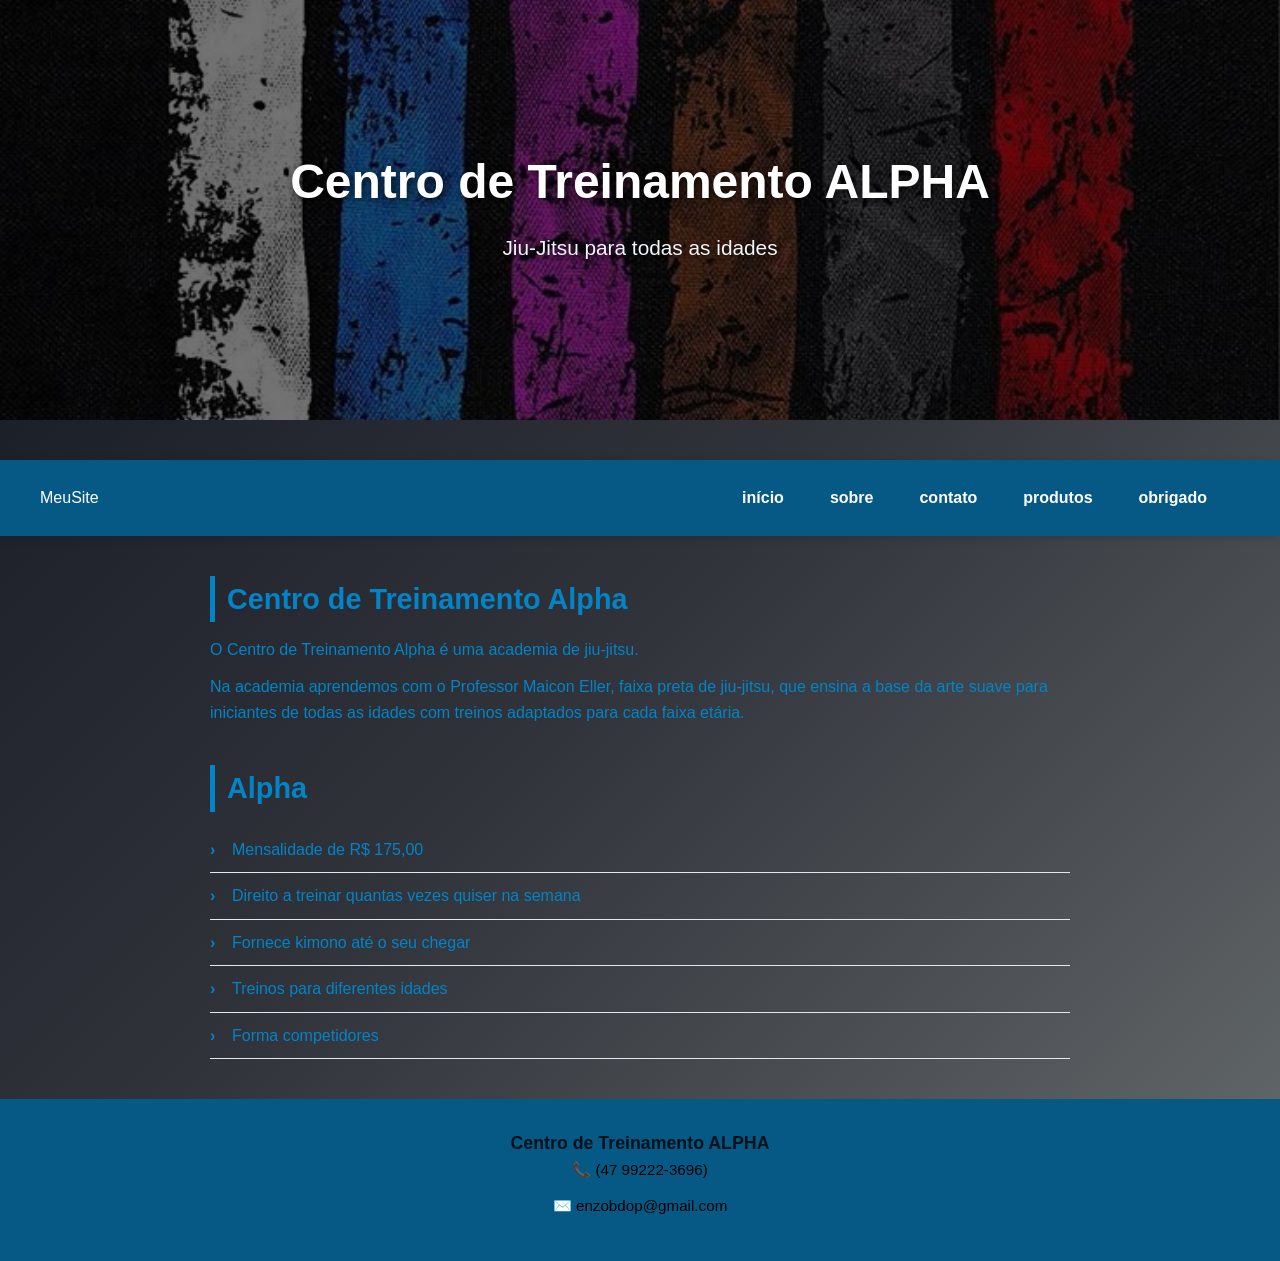
<file: meu site 00/meu site/index.html>
<!DOCTYPE html>
<html lang="pt-BR">
<head>
    <meta charset="UTF-8">
    <meta name="viewport" content="width=device-width, initial-scale=1.0">
    <title>Centro de Treinamento ALPHA</title>
    <link rel="stylesheet" href="../css/estilos.css">
</head>
<body>

    <!-- Seção principal (Hero) -->
    <section class="hero">
        <div class="hero-content">
            <h1>Centro de Treinamento ALPHA</h1>
            <p>Jiu-Jitsu para todas as idades</p>
        </div>
    </section>

    <!-- Menu de navegação abaixo da imagem -->
    <header>
        <div class="logo">MeuSite</div>
        <nav>
            <a href="index.html">início</a>
            <a href="sobre.html" class="ativo">sobre</a>
            <a href="contato.html">contato</a>
            <a href="produtos.html">produtos</a>
            <a href="obrigado.html">obrigado</a>
        </nav>
    </header>

    <!-- Conteúdo principal -->
    <main>

        <section>
            <h2>Centro de Treinamento Alpha</h2>

            <p>
                O Centro de Treinamento Alpha é uma academia de jiu-jitsu.
            </p>

            <p>
                Na academia aprendemos com o Professor Maicon Eller,
                faixa preta de jiu-jitsu, que ensina a base da arte suave
                para iniciantes de todas as idades com treinos adaptados
                para cada faixa etária.
            </p>
        </section>

        <section id="beneficios">
            <h2>Alpha</h2>

            <ul>
                <li>Mensalidade de R$ 175,00</li>
                <li>Direito a treinar quantas vezes quiser na semana</li>
                <li>Fornece kimono até o seu chegar</li>
                <li>Treinos para diferentes idades</li>
                <li>Forma competidores</li>
            </ul>
        </section>

    </main>

    <!-- Rodapé -->
   <footer>
   <h3>Centro de Treinamento ALPHA</h3>
      <p>📞 (47 99222-3696)</p>
      <p>✉️ enzobdop@gmail.com</p>
</footer>


</body>
</html>
</file>
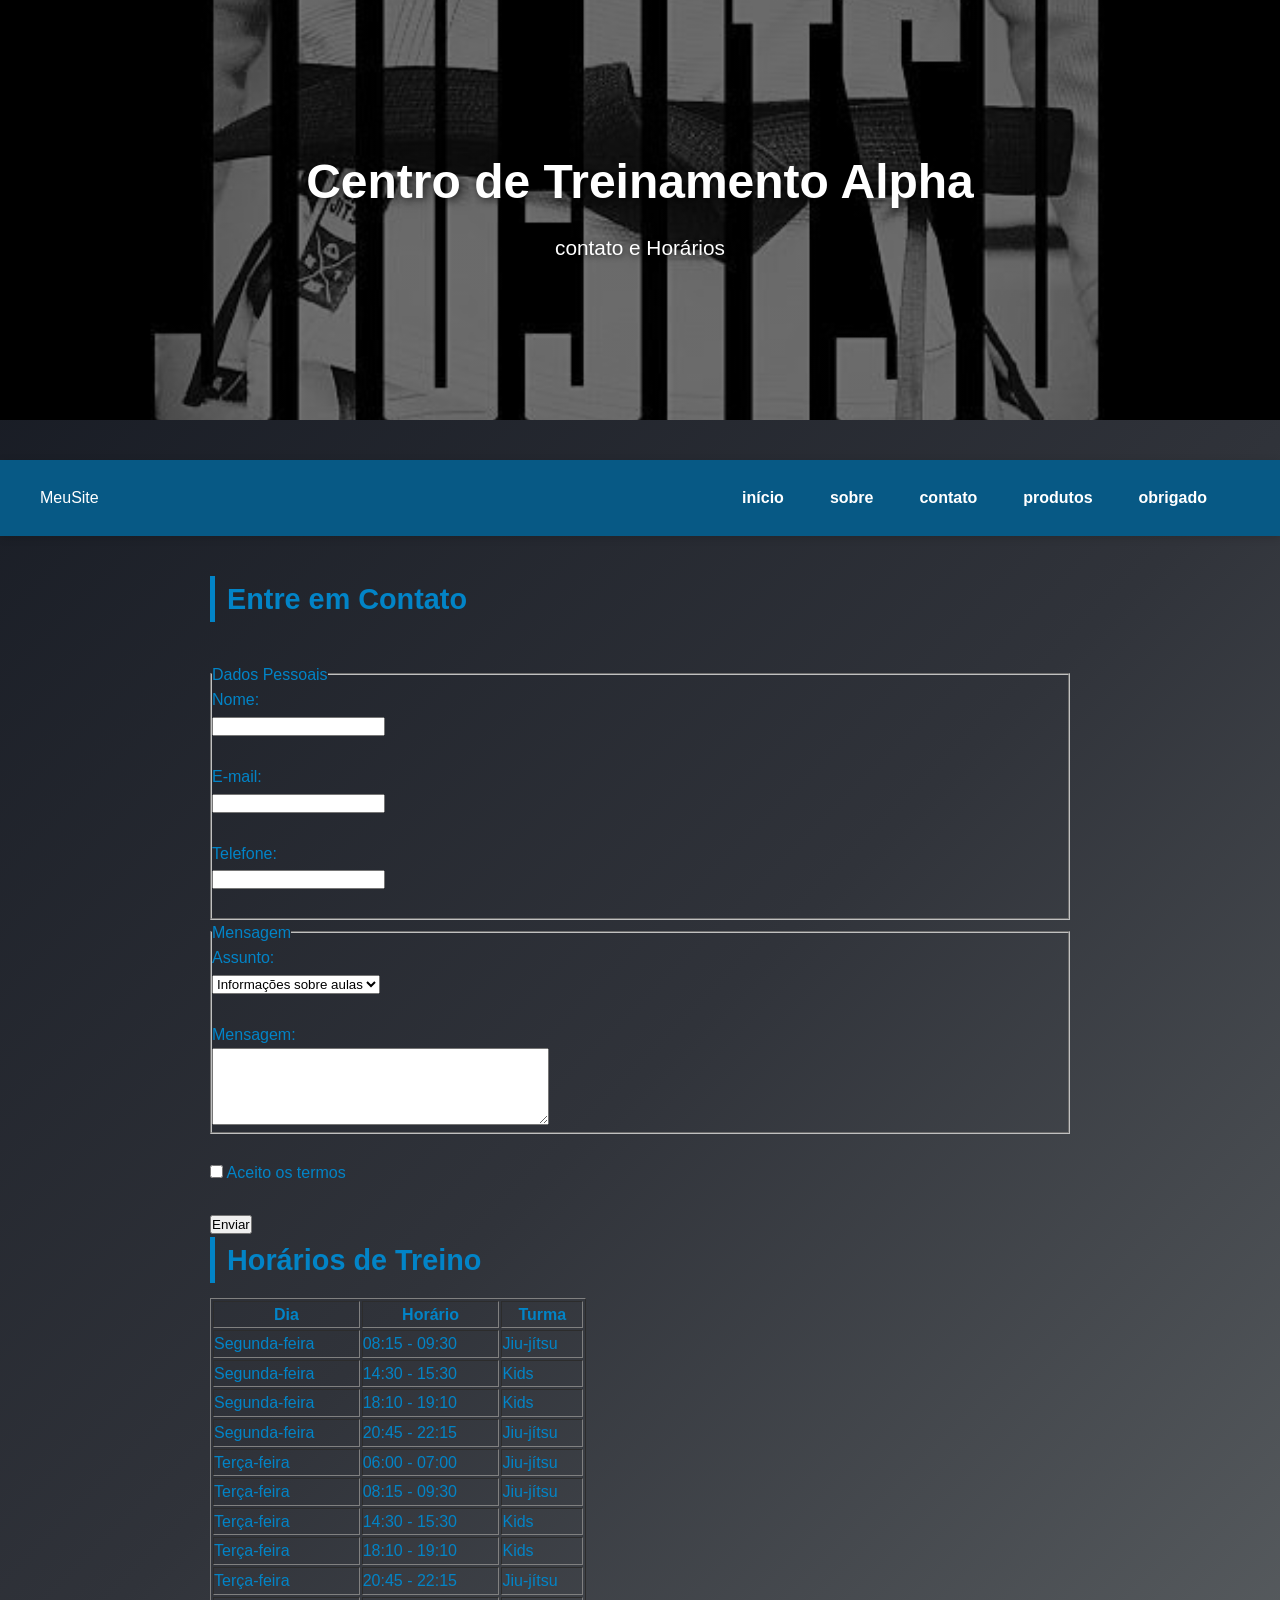
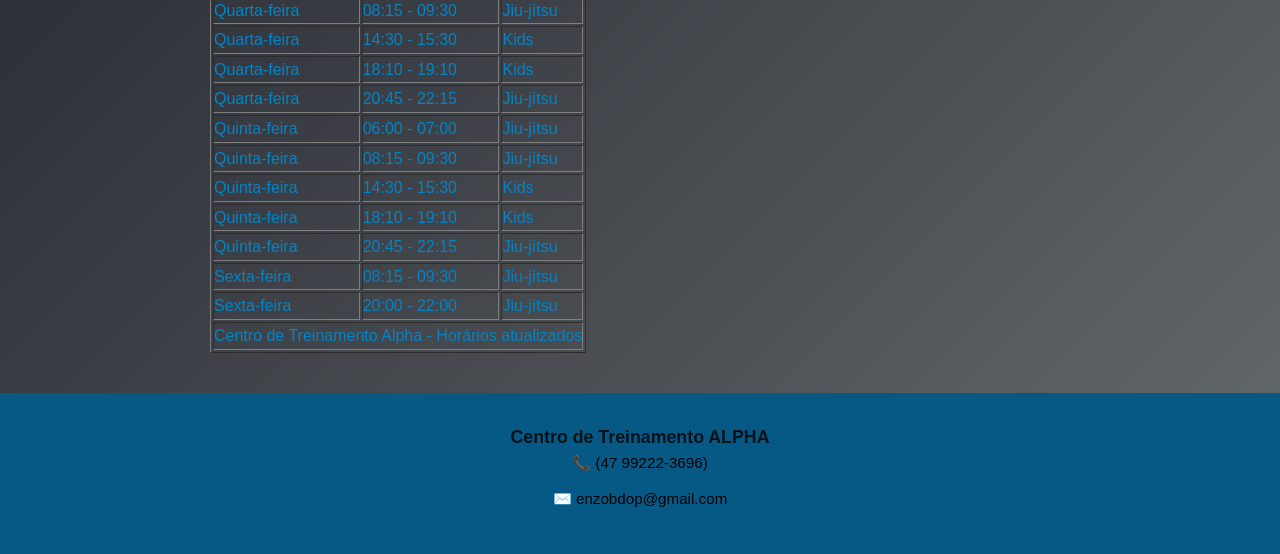
<file: meu site 00/meu site/contato.html>
<!DOCTYPE html>
<html lang="pt-br">
<head>
    <meta charset="UTF-8">
    <meta name="viewport" content="width=device-width, initial-scale=1.0">
    <title>contato - Centro de Treinamento ALPHA</title>
   <link rel="stylesheet" href="../css/contato.css">
</head>
<body>

<!-- Seção principal (Hero) -->
<section class="hero">
    <div class="hero-content">
        <h1>Centro de Treinamento Alpha</h1>
        <p>contato e Horários</p>
    </div>
</section>

<!-- Menu de navegação abaixo da imagem -->
    <header>
        <div class="logo">MeuSite</div>
        <nav>
            <a href="index.html">início</a>
            <a href="sobre.html" class="ativo">sobre</a>
            <a href="contato.html">contato</a>
            <a href="produtos.html">produtos</a>
            <a href="obrigado.html">obrigado</a>
        </nav>
    </header>

<main>
    <section>
        <h2>Entre em Contato</h2>
        </section>

        <!-- Formulário completo -->
        <form action="obrigado.html">

            <fieldset>
                <legend>Dados Pessoais</legend>

                <label for="nome">Nome:</label><br>
                <input type="text" id="nome" name="nome" required><br><br>

                <label for="email">E-mail:</label><br>
                <input type="email" id="email" name="email" required><br><br>

                <label for="telefone">Telefone:</label><br>
                <input type="tel" id="telefone" name="telefone"><br><br>
            </fieldset>

            

            <fieldset>
                <legend>Mensagem</legend>

                <label for="assunto">Assunto:</label><br>
                <select id="assunto" name="assunto">
                    <option>Informações sobre aulas</option>
                    <option>Valores</option>
                    <option>Horários</option>
                    <option>Matrícula</option>
                </select><br><br>

                <label for="mensagem">Mensagem:</label><br>
                <textarea id="mensagem" name="mensagem" rows="5" cols="40"></textarea>
            </fieldset>

            <br>

            <input type="checkbox" id="termos" required>
            <label for="termos">Aceito os termos</label>

            <br><br>

            <button type="submit">Enviar</button>
        </form>

        <!-- Tabela de horários -->
<h2>Horários de Treino</h2>

<table border="1" cellpadding="10">
    <thead>
        <tr>
            <th>Dia</th>
            <th>Horário</th>
            <th>Turma</th>
        </tr>
    </thead>

    <tbody>
        <!-- Segunda-feira -->
        <tr>
            <td>Segunda-feira</td>
            <td>08:15 - 09:30</td>
            <td>Jiu-jítsu</td>
        </tr>
        <tr>
            <td>Segunda-feira</td>
            <td>14:30 - 15:30</td>
            <td>Kids</td>
        </tr>
        <tr>
            <td>Segunda-feira</td>
            <td>18:10 - 19:10</td>
            <td>Kids</td>
        </tr>
        <tr>
            <td>Segunda-feira</td>
            <td>20:45 - 22:15</td>
            <td>Jiu-jítsu</td>
        </tr>

        <!-- Terça-feira -->
        <tr>
            <td>Terça-feira</td>
            <td>06:00 - 07:00</td>
            <td>Jiu-jítsu</td>
        </tr>
        <tr>
            <td>Terça-feira</td>
            <td>08:15 - 09:30</td>
            <td>Jiu-jítsu</td>
        </tr>
        <tr>
            <td>Terça-feira</td>
            <td>14:30 - 15:30</td>
            <td>Kids</td>
        </tr>
        <tr>
            <td>Terça-feira</td>
            <td>18:10 - 19:10</td>
            <td>Kids</td>
        </tr>
        <tr>
            <td>Terça-feira</td>
            <td>20:45 - 22:15</td>
            <td>Jiu-jítsu</td>
        </tr>

        <!-- Quarta-feira -->
        <tr>
            <td>Quarta-feira</td>
            <td>08:15 - 09:30</td>
            <td>Jiu-jítsu</td>
        </tr>
        <tr>
            <td>Quarta-feira</td>
            <td>14:30 - 15:30</td>
            <td>Kids</td>
        </tr>
        <tr>
            <td>Quarta-feira</td>
            <td>18:10 - 19:10</td>
            <td>Kids</td>
        </tr>
        <tr>
            <td>Quarta-feira</td>
            <td>20:45 - 22:15</td>
            <td>Jiu-jítsu</td>
        </tr>

        <!-- Quinta-feira -->
        <tr>
            <td>Quinta-feira</td>
            <td>06:00 - 07:00</td>
            <td>Jiu-jítsu</td>
        </tr>
        <tr>
            <td>Quinta-feira</td>
            <td>08:15 - 09:30</td>
            <td>Jiu-jítsu</td>
        </tr>
        <tr>
            <td>Quinta-feira</td>
            <td>14:30 - 15:30</td>
            <td>Kids</td>
        </tr>
        <tr>
            <td>Quinta-feira</td>
            <td>18:10 - 19:10</td>
            <td>Kids</td>
        </tr>
        <tr>
            <td>Quinta-feira</td>
            <td>20:45 - 22:15</td>
            <td>Jiu-jítsu</td>
        </tr>

        <!-- Sexta-feira -->
        <tr>
            <td>Sexta-feira</td>
            <td>08:15 - 09:30</td>
            <td>Jiu-jítsu</td>
        </tr>
        <tr>
            <td>Sexta-feira</td>
            <td>20:00 - 22:00</td>
            <td>Jiu-jítsu</td>
        </tr>
    </tbody>

    <tfoot>
        <tr>
            <td colspan="3">Centro de Treinamento Alpha - Horários atualizados</td>
        </tr>
    </tfoot>
</table>

</main>

<footer>
    <h3>Centro de Treinamento ALPHA</h3>
      <p>📞 (47 99222-3696)</p>
      <p>✉️ enzobdop@gmail.com</p>
</footer>

</body>
</html>
</file>
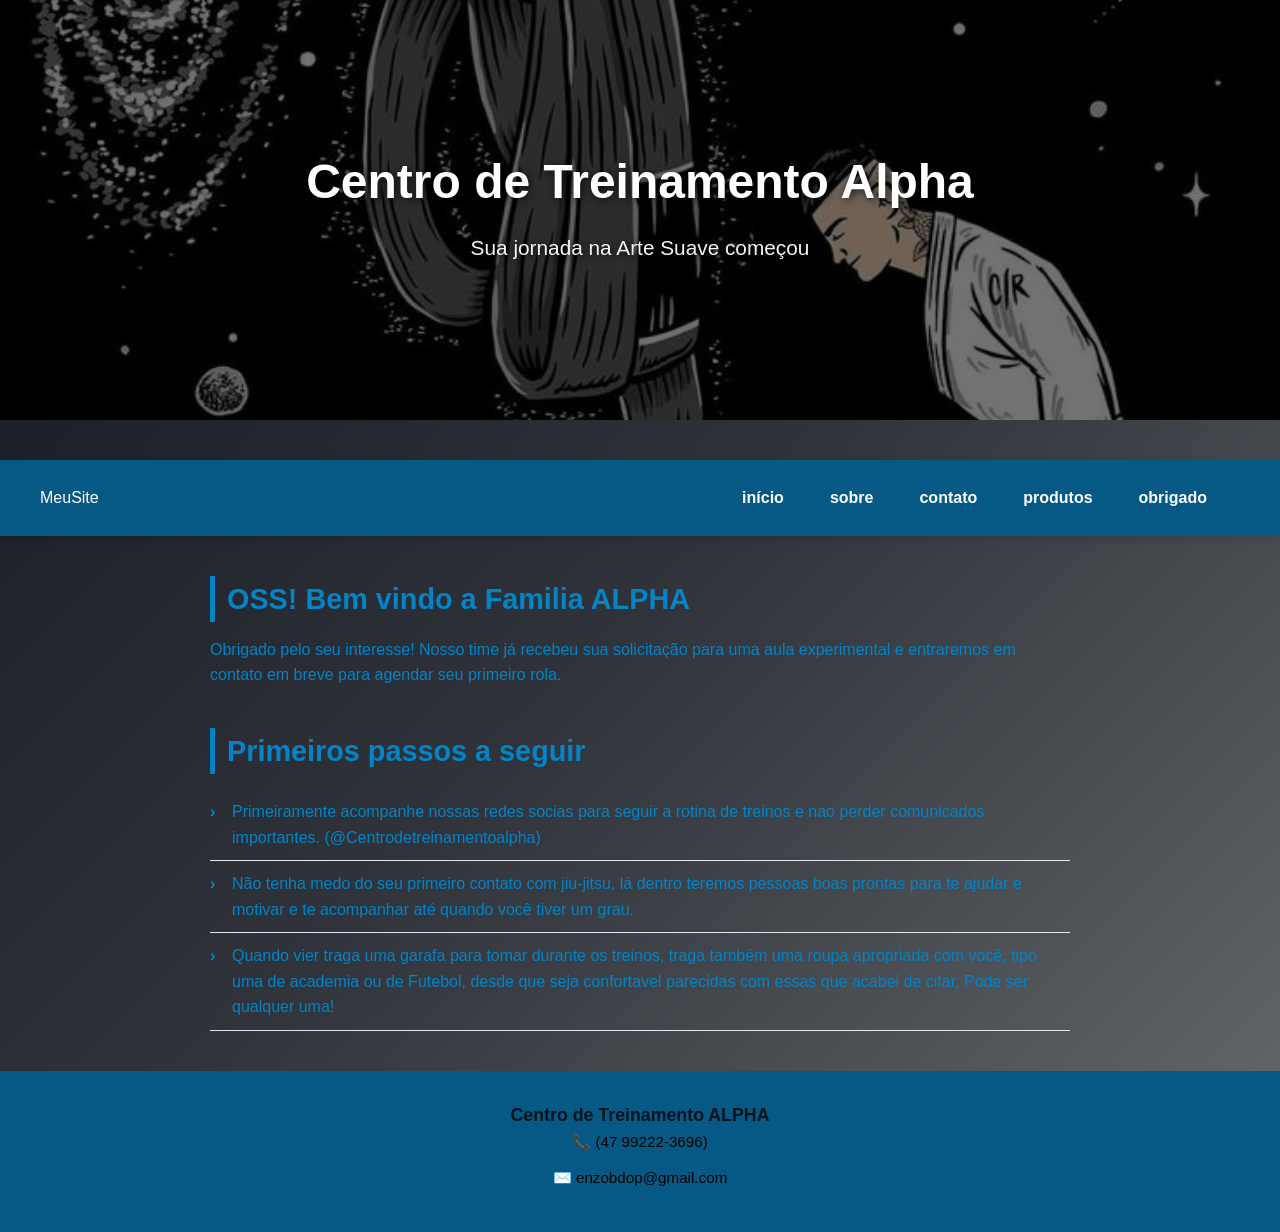
<file: meu site 00/meu site/obrigado.html>
<!DOCTYPE html>
<html lang="pt-BR">
<head>
    <meta charset="UTF-8">
    <meta name="viewport" content="width=device-width, initial-scale=1.0">
    <link rel="stylesheet" href="../css/obrigado.css">
    <title>Obrigado - Centro de Treinamento ALPHA</title>
</head>
<body>
      <!-- Seção principal (Hero) -->
      <section class="hero">
        <div class="hero-content">
            <h1>Centro de Treinamento Alpha</h1>
            <p>Sua jornada na Arte Suave começou</p>
        </div>
    </section>

    <!-- Menu de navegação abaixo da imagem -->
    <header>
        <div class="logo">MeuSite</div>
        <nav>
            <a href="index.html">início</a>
            <a href="sobre.html" class="ativo">sobre</a>
            <a href="contato.html">contato</a>
            <a href="produtos.html">produtos</a>
            <a href="obrigado.html">obrigado</a>
        </nav>
    </header>

    <main>
        <section>
            <h2>OSS! Bem vindo a Familia ALPHA</h2>
            <p>Obrigado pelo seu interesse! Nosso time já recebeu sua
                 solicitação para uma aula experimental e entraremos em 
                 contato em breve para agendar seu primeiro rola.</p>
        </section>

        <section>
            <h2>Primeiros passos a seguir</h2>
            <ul>
                <li>Primeiramente acompanhe nossas redes socias para seguir a rotina de treinos
                e nao perder comunicados importantes. (@Centrodetreinamentoalpha)
                </li>
                <li>Não tenha medo do seu primeiro contato com jiu-jitsu, lá dentro teremos pessoas
                     boas prontas para te ajudar e motivar e te acompanhar até quando você tiver um grau.
                </li>
                <li>
                    Quando vier traga uma garafa para tomar durante os treinos, traga também uma roupa apropriada com você,
                    tipo uma de academia ou de Futebol, desde que seja confortavel parecidas com essas que acabei de citar, Pode ser qualquer uma!
                </li>
                </ul>
        </section>
    </main>

    <footer>
         <h3>Centro de Treinamento ALPHA</h3>
      <p>📞 (47 99222-3696)</p>
      <p>✉️ enzobdop@gmail.com</p>
    </footer>

</body>
</html>
</file>
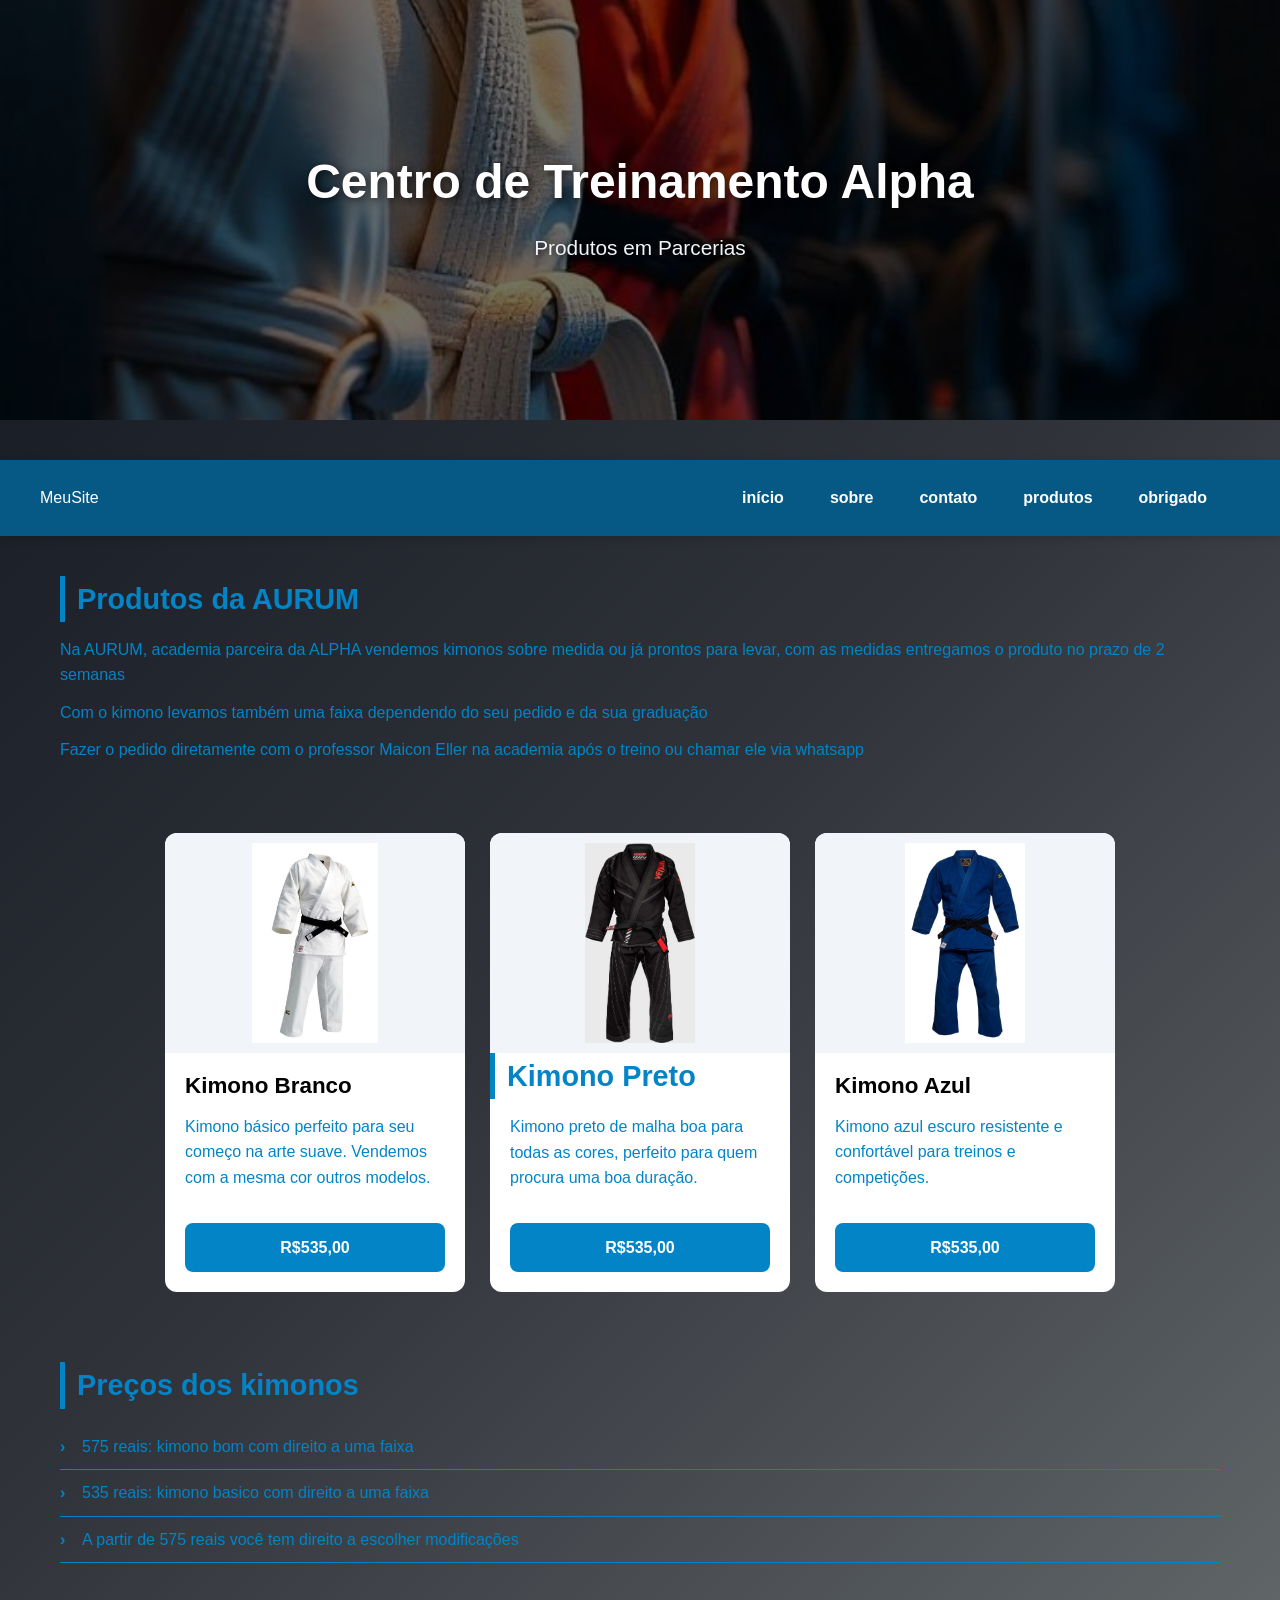
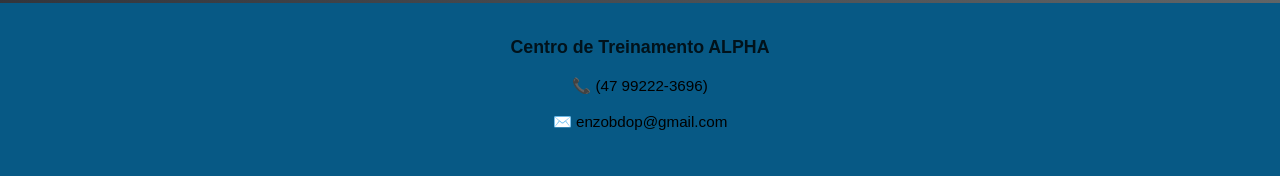
<file: meu site 00/meu site/produtos.html>
<!DOCTYPE html>
<html lang="pt-BR">
<head>
    <meta charset="UTF-8">
    <meta name="viewport" content="width=device-width, initial-scale=1.0">
    <link rel="stylesheet" href="../css/produtos.css">
    <title>Produtos - Centro de Treinamento ALPHA</title>
</head>
<body>

     <!-- Seção principal (Hero) -->
     <section class="hero">
        <div class="hero-content">
            <h1>Centro de Treinamento Alpha</h1>
            <p>Produtos em Parcerias</p>
        </div>
    </section>

    <!-- Menu de navegação abaixo da imagem -->
    <header>
        <div class="logo">MeuSite</div>
        <nav>
            <a href="index.html">início</a>
            <a href="sobre.html" class="ativo">sobre</a>
            <a href="contato.html">contato</a>
            <a href="produtos.html">produtos</a>
            <a href="obrigado.html">obrigado</a>
        </nav>
    </header>

    <main>

        <section>
            <h2>Produtos da AURUM</h2>

           

            <p>
                Na AURUM, academia parceira da ALPHA vendemos kimonos sobre medida ou já prontos para levar, com
                 as medidas entregamos o produto no prazo de 2 semanas
            </p>
            <p>
                Com o kimono levamos também uma faixa dependendo do seu pedido e da sua graduação
            </p>
            <p>
                Fazer o pedido diretamente com o professor Maicon Eller na academia após o treino ou chamar ele via whatsapp
            </p>
        </section>

<section class="grade">

    <div class="card">
        <img src="../img/kimonoBRANCO.jpg" alt="Imagem do card">

        <h3>Kimono Branco</h3>

        <p>
            Kimono básico perfeito para seu começo na arte suave.
            Vendemos com a mesma cor outros modelos.
        </p>

        <div class="card-content">
            <a href="contato.html" class="btn">R$535,00</a>
        </div>
    </div>

    <div class="card">
        <img src="../img/kimonoPRETO.jpg" alt="imagem de card">

        <h2>Kimono Preto</h2>

        <p>
            Kimono preto de malha boa para todas as cores,
            perfeito para quem procura uma boa duração.
        </p>

        <div class="card-content">
            <a href="contato.html" class="btn">R$535,00</a>
        </div>
    </div>

    <div class="card">
        <img src="../img/KimonoAZUL.jpg" alt="imagem de card">

        <h3>Kimono Azul</h3>

        <p>
            Kimono azul escuro resistente e confortável
            para treinos e competições.
        </p>

        <div class="card-content">
            <a href="contato.html" class="btn">R$535,00</a>
        </div>
    </div>

</section>


</section>

    </section>

        <section>
            <h2>Preços dos kimonos</h2>
            <ul>
                <li>575 reais: kimono bom com direito a uma faixa</li>
                <li>535 reais: kimono basico com direito a uma faixa</li>
                <li>A partir de 575 reais você tem direito a escolher modificações</li>
            </ul>
        </section>

    </main>

    <footer>
     <h3>Centro de Treinamento ALPHA</h3>
     <p></p>

      <p>📞 (47 99222-3696)</p>
      <p>✉️ enzobdop@gmail.com</p>
    </footer>


</body>
</html>
</file>
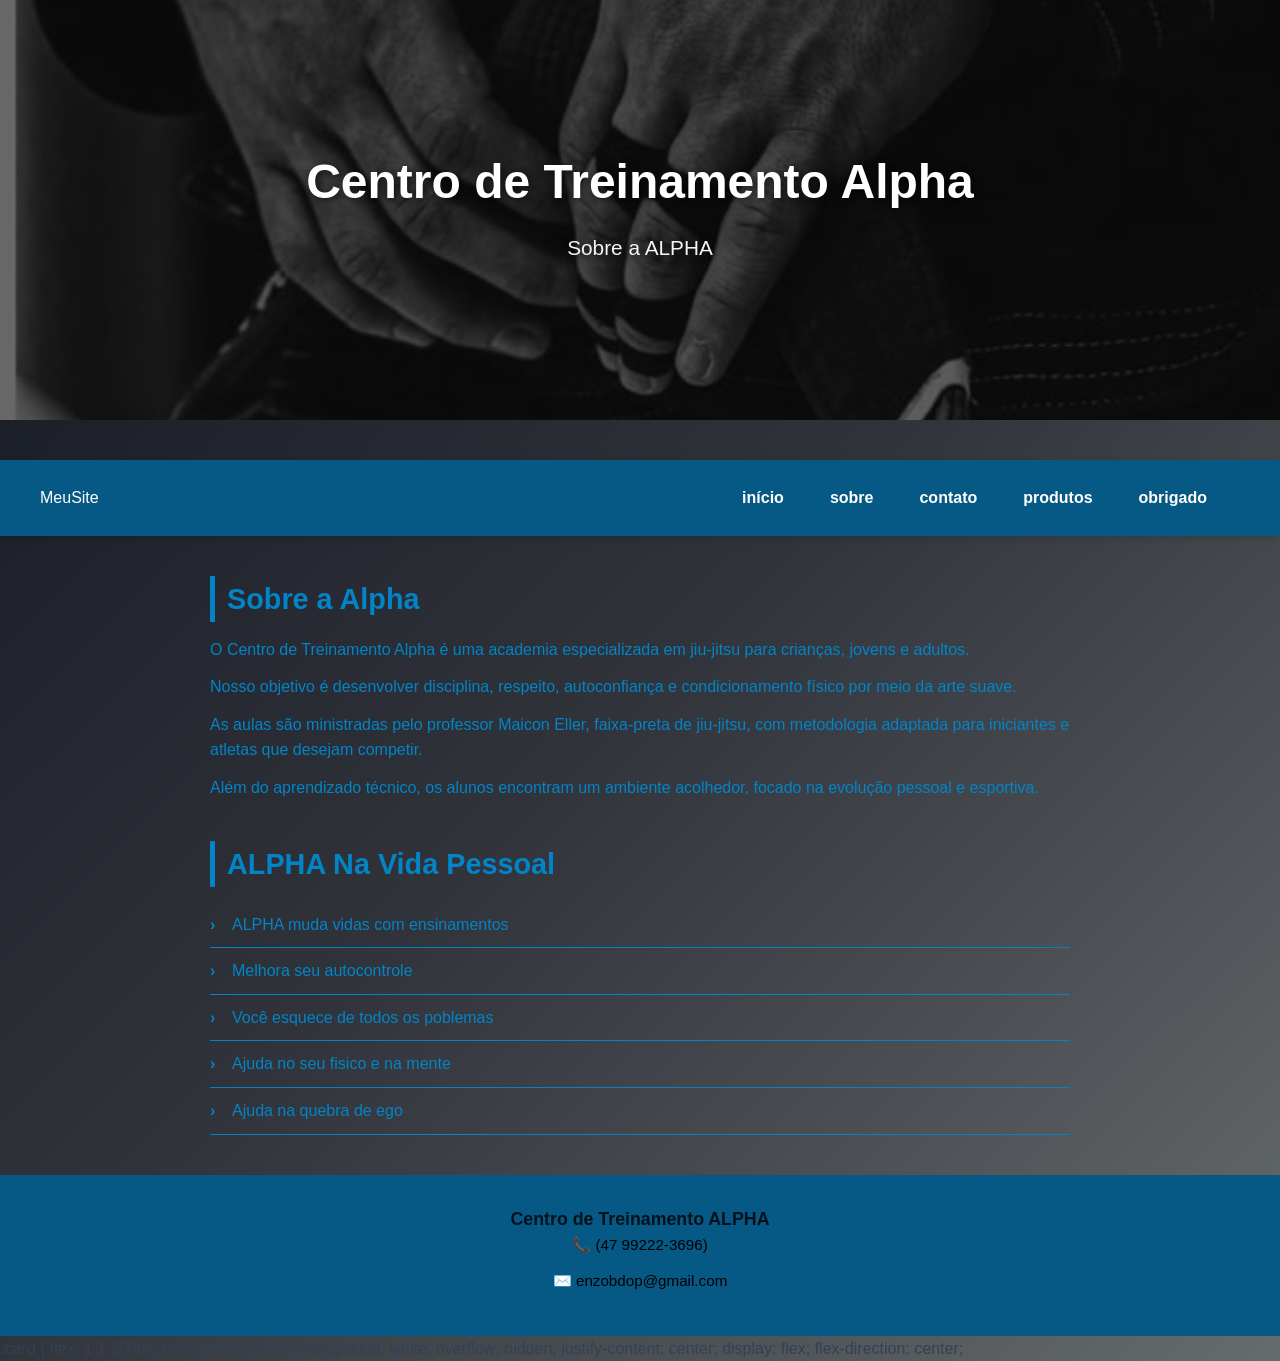
<file: meu site 00/meu site/sobre.html>
<!DOCTYPE html>
<html lang="pt-BR">
<head>
    <meta charset="UTF-8">
    <meta name="viewport" content="width=device-width, initial-scale=1.0">
    <title>Sobre - Centro de Treinamento Alpha</title>
    <link rel="stylesheet" href="../css/sobre.css">
</head>
<body>


    <section class="hero">
        <div class="hero-content">
            <h1>Centro de Treinamento Alpha</h1>
            <p>Sobre a ALPHA</p>
        </div>
    </section>

   <!-- Menu de navegação abaixo da imagem -->
    <header>
        <div class="logo">MeuSite</div>
        <nav>
            <a href="index.html">início</a>
            <a href="sobre.html" class="ativo">sobre</a>
            <a href="contato.html">contato</a>
            <a href="produtos.html">produtos</a>
            <a href="obrigado.html">obrigado</a>
        </nav>
    </header>

    <!-- Conteúdo principal -->
    <main >
        <section>
            <h2>Sobre a Alpha</h2>

            <p>
                O Centro de Treinamento Alpha é uma academia especializada em
                jiu-jitsu para crianças, jovens e adultos.
            </p>

            <p>
                Nosso objetivo é desenvolver disciplina, respeito,
                autoconfiança e condicionamento físico por meio da arte suave.
            </p>

            <p>
                As aulas são ministradas pelo professor Maicon Eller,
                faixa-preta de jiu-jitsu, com metodologia adaptada para
                iniciantes e atletas que desejam competir.
            </p>

            <p>
                Além do aprendizado técnico, os alunos encontram um ambiente
                acolhedor, focado na evolução pessoal e esportiva.
            </p>
        </section>

        <section>
            <h2>ALPHA Na Vida Pessoal</h2>
            <ul>
                <li>ALPHA muda vidas com ensinamentos</li>
                <li>Melhora seu autocontrole</li>
                <li>Você esquece de todos os poblemas</li>
                <li>Ajuda no seu fisico e na mente</li>
                <li>Ajuda na quebra de ego</li>
            </ul>
        </section>
    </main>

    <!-- Rodapé -->
    <footer>
         <h3>Centro de Treinamento ALPHA</h3>
      <p>📞 (47 99222-3696)</p>
      <p>✉️ enzobdop@gmail.com</p>
    </footer>

</body>
</html>



























.card {
    flex: 1 1 200px;
    max-width: 280px;
    background: white;
    overflow: hidden;
    justify-content: center;
    display: flex;
    flex-direction: center;
</file>
<file: meu site 00/css/estilos.css>
/* ==========================================
   RESET GERAL
========================================== */
*,
*::before,
*::after {
  box-sizing: border-box;
  margin: 0;
  padding: 0;
}

/* ==========================================
   CONFIGURAÇÕES GERAIS
========================================== */
body {
  font-family: 'Segoe UI', Arial, sans-serif;
  font-size: 16px;
  line-height: 1.6;
  color: #334155;
  background-color: #f8fafc;

   background: linear-gradient(
    135deg,
    #12161f,
    #30333a,
    #666b6d
  );
}

/* ==========================================
   SEÇÃO HERO (IMAGEM DE CAPA)
========================================== */
.hero {
  background:
    linear-gradient(rgba(0, 0, 0, 0.55), rgba(0, 0, 0, 0.55)),
    url('../img/capa.jpg') center/cover no-repeat;
  height: 420px;
  display: flex;
  align-items: center;
  justify-content: center;
  text-align: center;
  color: white;
  padding: 20px;
}

.hero-content h1 {
  font-size: 3rem;
  margin-bottom: 10px;
  text-shadow: 2px 2px 8px rgba(0, 0, 0, 0.7);
}

.hero-content p {
  font-size: 1.3rem;
  color: #f1f5f9;
  text-shadow: 1px 1px 6px rgba(0, 0, 0, 0.7);
}
/* CSS — grade de cards */
.grade {
  display: flex;
  flex-wrap: wrap;
  justify-content: center; /* centraliza os cards */
  gap: 20px;
  margin-top: 20px;
  padding: 50px 40px;
}

.card {
  width: 300px;
  background: white;
  border-radius: 10px;
  overflow: hidden;
  box-shadow: 0 4px 10px rgba(0,0,0,0.2);
  text-align: center;
  padding-bottom: 15px;
  display: flex;
  flex-direction: column;
}

/* imagem do card */
.card img {
  width: 100%;
  height: 250px;
  object-fit: cover;
  display: block;
}

/* =========================================
   MENU DE NAVEGAÇÃO
========================================== */
header {
background-color: #075985;
color: #ffffff;
  box-shadow: 0 2px 8px rgba(0, 0, 0, 0.15);
  display: flex;
  align-items: center;
  justify-content: space-between;
  padding: 0 40px;
  position: sticky;
  top: 0;
  z-index: 100;
}
nav {
  display: flex;
  justify-content: center;
  gap: 10px;
  padding: 15px;
}

nav a {
  color: white;
  text-decoration: none;
  padding: 10px 18px;
  border-radius: 8px;
  font-weight: 600;
  transition: background 0.3s, transform 0.2s;
}

nav a:hover {
  background-color: rgba(255, 255, 255, 0.15);
  transform: translateY(-2px);
  text-decoration: none;
}

/* Hover nos cards */
.card {
  transition: transform .2s, box-shadow .2s;
}
.card:hover {
  transform: translateY(-4px);
  box-shadow: 0 8px 24px rgba(0,0,0,.12);
}

/* Hover nos botões */
.btn-primario {
  transition: background .2s, transform .1s;
}
.btn-primario:hover {
  filter: brightness(.9);
  transform: translateY(-2px);
}

/* ==========================================
   CONTEÚDO PRINCIPAL
========================================== */
main {
  max-width: 900px;
  margin: 40px auto;
  padding: 0 20px;
}
main p {
  color: #0284c7;
}
/* ==========================================
   SEÇÕES
========================================== */
section {
  margin-bottom: 40px;
}

h2 {
  font-size: 1.8rem;
  color: #0284c7;
  border-left: 5px solid #0284c7;
  padding-left: 12px;
  margin-bottom: 15px;
}

p {
  margin-bottom: 12px;
  color: #0284c7;
}

/* ==========================================
   LISTAS
========================================== */
ul {
  list-style: none;
}

ul li {
  padding: 10px 0 10px 22px;
  border-bottom: 1px solid #e2e8f0;
  position: relative;
  color: #0284c7;
}

ul li::before {
  content: "›";
  color: #0284c7;
  font-weight: bold;
  position: absolute;
  left: 0;
}

/* ==========================================
   LINKS GERAIS
========================================== */
a {
  color: #0284c7;
}

a:hover {
  color: #075985;
}

/* ==========================================
   RODAPÉ
========================================== */
footer{
  color : black;
  background-color: #075985;
  color: rgba(0, 0, 0, 0.8);
  text-align: center;
  padding: 30px 20px;
  margin-top: 40px;
  font-size: 0.95rem;
}
footer p{
  color: black;
}

.footer-grid {
  display: flex;
  gap: 40px;
  flex-wrap: wrap;
  margin-bottom: 32px;
}
.footer-col { flex: 1; min-width: 180px; }
</file>
<file: meu site 00/css/contato.css>
/* ==========================================
   RESET GERAL
========================================== */
*,
*::before,
*::after {
  box-sizing: border-box;
  margin: 0;
  padding: 0;
}

/* ==========================================
   CONFIGURAÇÕES GERAIS
========================================== */
body {
  font-family: 'Segoe UI', Arial, sans-serif;
  font-size: 16px;
  line-height: 1.6;
  color: #0284c7;
  background-color: #f8fafc;

 background: linear-gradient(
    135deg,
    #12161f,
    #30333a,
    #666b6d
  );

}

/* ==========================================
   SEÇÃO HERO (IMAGEM DE CAPA)
========================================== */
.hero {
  background:
    linear-gradient(rgba(0, 0, 0, 0.55), rgba(0, 0, 0, 0.55)),
    url('../img/conato.jpg') center/cover no-repeat;
  height: 420px;
  display: flex;
  align-items: center;
  justify-content: center;
  text-align: center;
  color: white;
  padding: 20px;
}

.hero-content h1 {
  font-size: 3rem;
  margin-bottom: 10px;
  text-shadow: 2px 2px 8px rgba(0, 0, 0, 0.7);
}

.hero-content p {
  font-size: 1.3rem;
  color: #ffffff;
  text-shadow: 1px 1px 6px rgba(0, 0, 0, 0.7);
}
/* CSS — grade de cards */
.grade {
  display: flex;
  flex-wrap: wrap;
  gap: 20px;
  padding: 50px 40px;
}
.card {
  flex: 1 1 200px;
  max-width: 280px;
  background: white;
  overflow: hidden;
  display: flex;
  flex-direction: column;
}
/* ==========================================
   MENU DE NAVEGAÇÃO
========================================== */
header {
background-color: #075985;

color: #ffffff;
  box-shadow: 0 2px 8px rgba(0, 0, 0, 0.15);
  display: flex;
  align-items: center;
  justify-content: space-between;
  padding: 0 40px;
  position: sticky;
  top: 0;
  z-index: 100;
}

nav {
  display: flex;
  justify-content: center;
  gap: 10px;
  padding: 15px;
}

nav a {
  color: white;
  text-decoration: none;
  padding: 10px 18px;
  border-radius: 8px;
  font-weight: 600;
  transition: background 0.3s, transform 0.2s;
}

nav a:hover {
  background-color: rgba(255, 255, 255, 0.15);
  transform: translateY(-2px);
  text-decoration: none;
}

/* Hover nos cards */
.card {
  transition: transform .2s, box-shadow .2s;
}
.card:hover {
  transform: translateY(-4px);
  box-shadow: 0 8px 24px rgba(0,0,0,.12);
}

/* Hover nos botões */
.btn-primario {
  transition: background .2s, transform .1s;
}
.btn-primario:hover {
  filter: brightness(.9);
  transform: translateY(-2px);
}

/* ==========================================
   CONTEÚDO PRINCIPAL
========================================== */
main {
  max-width: 900px;
  margin: 40px auto;
  padding: 0 20px;
}

/* ==========================================
   SEÇÕES
========================================== */
section {
  margin-bottom: 40px;
}

h2 {
  font-size: 1.8rem;
  color: #0284c7;
  border-left: 5px solid #0284c7;
  padding-left: 12px;
  margin-bottom: 15px;
}

p {
  margin-bottom: 12px;
  color: #0284c7;
}

/* ==========================================
   LISTAS
========================================== */
ul {
  list-style: none;
}

ul li {
  padding: 10px 0 10px 22px;
  border-bottom: 1px solid #0284c7;
  position: relative;
  color: #0284c7;
}

ul li::before {
  content: "›";
  color: #0284c7;
  font-weight: bold;
  position: absolute;
  left: 0;
}

/* ==========================================
   LINKS GERAIS
========================================== */
a {
  color: #0284c7;
}

a:hover {
  color: #0284c7;
}

/* ==========================================
   RODAPÉ
========================================== */
footer {
  background-color: #075985;
  color: rgba(0, 0, 0, 0.8);
  text-align: center;
  padding: 30px 20px;
  margin-top: 40px;
  font-size: 0.95rem;
}
footer p{
  color: black;
}
.footer-grid {
  display: flex;
  gap: 40px;
  flex-wrap: wrap;
  margin-bottom: 32px;
}
.footer-col { flex: 1; min-width: 180px; }
</file>
<file: meu site 00/css/obrigado.css>
/* ==========================================
   RESET GERAL
========================================== */
*,
*::before,
*::after {
  box-sizing: border-box;
  margin: 0;
  padding: 0;
}

/* ==========================================
   CONFIGURAÇÕES GERAIS
========================================== */
body {
  font-family: 'Segoe UI', Arial, sans-serif;
  font-size: 16px;
  line-height: 1.6;
  color: #334155;
  background-color: #f8fafc;

  background: linear-gradient(
    135deg,
    #12161f,
    #30333a,
    #666b6d
  );
}

/* ==========================================
   SEÇÃO HERO (IMAGEM DE CAPA)
========================================== */
.hero {
  background:
    linear-gradient(rgba(0, 0, 0, 0.55), rgba(0, 0, 0, 0.55)),
    url('../img/jiu-jitsu.jpg') center/cover no-repeat;
  height: 420px;
  display: flex;
  align-items: center;
  justify-content: center;
  text-align: center;
  color: white;
  padding: 20px;
}

.hero-content h1 {
  font-size: 3rem;
  margin-bottom: 10px;
  text-shadow: 2px 2px 8px rgba(0, 0, 0, 0.7);
}

.hero-content p {
  font-size: 1.3rem;
  color: #f1f5f9;
  text-shadow: 1px 1px 6px rgba(0, 0, 0, 0.7);
}
/* CSS — grade de cards */
.grade {
  display: flex;
  flex-wrap: wrap;
  gap: 20px;
  padding: 50px 40px;
}
.card {
  flex: 1 1 200px;
  max-width: 280px;
  background: white;
  overflow: hidden;
  display: flex;
  flex-direction: column;
}
/* ==========================================
   MENU DE NAVEGAÇÃO
========================================== */
header {
background-color: #075985;
background: var(#075985);
color: #ffffff;
  box-shadow: 0 2px 8px rgba(0, 0, 0, 0.15);
  display: flex;
  align-items: center;
  justify-content: space-between;
  padding: 0 40px;
  position: sticky;
  top: 0;
  z-index: 100;
}
nav {
  display: flex;
  justify-content: center;
  gap: 10px;
  padding: 15px;
}

nav a {
  color: white;
  text-decoration: none;
  padding: 10px 18px;
  border-radius: 8px;
  font-weight: 600;
  transition: background 0.3s, transform 0.2s;
}

nav a:hover {
  background-color: rgba(255, 255, 255, 0.15);
  transform: translateY(-2px);
  text-decoration: none;
}

/* Hover nos cards */
.card {
  transition: transform .2s, box-shadow .2s;
}
.card:hover {
  transform: translateY(-4px);
  box-shadow: 0 8px 24px rgba(0,0,0,.12);
}

/* Hover nos botões */
.btn-primario {
  transition: background .2s, transform .1s;
}
.btn-primario:hover {
  filter: brightness(.9);
  transform: translateY(-2px);
}

/* ==========================================
   CONTEÚDO PRINCIPAL
========================================== */
main {
  max-width: 900px;
  margin: 40px auto;
  padding: 0 20px;
}

/* ==========================================
   SEÇÕES
========================================== */
section {
  margin-bottom: 40px;
}

h2 {
  font-size: 1.8rem;
  color: #0284c7;
  border-left: 5px solid #0284c7;
  padding-left: 12px;
  margin-bottom: 15px;
}

p {
  margin-bottom: 12px;
  color: #0284c7;
}

/* ==========================================
   LISTAS
========================================== */
ul {
  list-style: none;
}

ul li {
  padding: 10px 0 10px 22px;
  border-bottom: 1px solid #e2e8f0;
  position: relative;
  color: #0284c7;
}

ul li::before {
  content: "›";
  color: #0284c7;
  font-weight: bold;
  position: absolute;
  left: 0;
}

/* ==========================================
   LINKS GERAIS
========================================== */
a {
  color: #0284c7;
}

a:hover {
  color: #075985;
}

/* ==========================================
   RODAPÉ
========================================== */
footer {
  background-color: #075985;
  color: rgba(0, 0, 0, 0.8);
  text-align: center;
  padding: 30px 20px;
  margin-top: 40px;
  font-size: 0.95rem;
}
footer p{
  color: black;
}

.footer-grid {
  display: flex;
  gap: 40px;
  flex-wrap: wrap;
  margin-bottom: 32px;
}
.footer-col { flex: 1; min-width: 180px; }
</file>
<file: meu site 00/css/produtos.css>
/* ==========================================
   RESET GERAL
========================================== */
*,
*::before,
*::after {
  box-sizing: border-box;
  margin: 0;
  padding: 0;
}

/* ==========================================
   CONFIGURAÇÕES GERAIS
========================================== */
body {
  font-family: 'Segoe UI', Arial, sans-serif;
  font-size: 16px;
  line-height: 1.6;
  color: #334155;
  background-color: #f8fafc;

 background: linear-gradient(
    135deg,
    #12161f,
    #30333a,
    #666b6d
  );

}

/* ==========================================
   SEÇÃO HERO (IMAGEM DE CAPA)
========================================== */
.hero {
  background:
    linear-gradient(rgba(0, 0, 0, 0.55), rgba(0, 0, 0, 0.55)),
    url('../img/produtos.jpg') center/cover no-repeat;

  height: 420px;

  display: flex;
  align-items: center;
  justify-content: center;

  text-align: center;
  color: white;
  padding: 20px;
}

.hero-content h1 {
  font-size: 3rem;
  margin-bottom: 10px;
  text-shadow: 2px 2px 8px rgba(0, 0, 0, 0.7);
}

.hero-content p {
  font-size: 1.3rem;
  color: #f1f5f9;
  text-shadow: 1px 1px 6px rgba(0, 0, 0, 0.7);
}

/* ==========================================
   MENU DE NAVEGAÇÃO
========================================== */
header {
  background-color: #075985;
  color: #ffffff;

  box-shadow: 0 2px 8px rgba(0, 0, 0, 0.15);

  display: flex;
  align-items: center;
  justify-content: space-between;

  padding: 0 40px;

  position: sticky;
  top: 0;
  z-index: 100;
}

nav {
  display: flex;
  justify-content: center;
  gap: 10px;
  padding: 15px;
}

nav a {
  color: white;
  text-decoration: none;
  padding: 10px 18px;
  border-radius: 8px;
  font-weight: 600;

  transition: background 0.3s, transform 0.2s;
}

nav a:hover {
  background-color: rgba(255, 255, 255, 0.15);
  transform: translateY(-2px);
}

/* ==========================================
   CONTEÚDO PRINCIPAL
========================================== */
main {
  max-width: 1200px;
  margin: 40px auto;
  padding: 0 20px;
}

/* ==========================================
   SEÇÕES
========================================== */
section {
  margin-bottom: 40px;
}

h2 {
  font-size: 1.8rem;
  color: #0284c7;

  border-left: 5px solid #0284c7;
  padding-left: 12px;

  margin-bottom: 15px;
}

p {
  margin-bottom: 12px;
  color: #0284c7;
}

/* ==========================================
   GRADE DOS CARDS
========================================== */
.grade {
  display: flex;
  flex-wrap: wrap;
  justify-content: center;

  gap: 25px;

  padding: 30px 0;
}

/* ==========================================
   CARD
========================================== */
.card {
  width: 300px;
  background: white;
  border-radius: 12px;
  overflow: hidden;

  display: flex;
  flex-direction: column;

  justify-content: space-between;
}

.card p {
  flex-grow: 1;
}

.card:hover {
  transform: translateY(-5px);

  box-shadow: 0 10px 25px rgba(0,0,0,.18);
}

/* imagem do card */
.card img {
  width: 100%;
  height: 220px;
  object-fit: contain;
  background-color: #f1f5f9;
  padding: 10px;
}
/* conteúdo do card */
.card h3 {
  font-size: 1.4rem;
  color: #000000;

  padding: 15px 20px 10px;
}

.card p {
  padding: 0 20px;
  flex-grow: 1;
}

/* área do botão */
.card-content {
  padding: 20px;
}

/* botão */
.btn {
  display: inline-block;

  width: 100%;

  background-color: #0284c7;
  color: white;

  text-align: center;
  text-decoration: none;

  padding: 12px;

  border-radius: 8px;

  font-weight: bold;

  transition: background .2s, transform .1s;
}

.btn:hover {
  background-color: #075985;
  transform: translateY(-2px);
}

/* ==========================================
   LISTAS
========================================== */
ul {
  list-style: none;
}

ul li {
  padding: 10px 0 10px 22px;

  border-bottom: 1px solid #0284c7;

  position: relative;
  color: #0284c7;
}

ul li::before {
  content: "›";

  color: #0284c7;
  font-weight: bold;

  position: absolute;
  left: 0;
}

/* ==========================================
   LINKS GERAIS
========================================== */
a {
  color: #0284c7;
}

a:hover {
  color: #075985;
}

/* ==========================================
   RODAPÉ
========================================== */
footer {
  background-color: #075985;

  color: rgba(0, 0, 0, 0.8);

  text-align: center;

  padding: 30px 20px;
  margin-top: 40px;

  font-size: 0.95rem;
}
footer p{
  color: black;
}

.footer-grid {
  display: flex;
  gap: 40px;
  flex-wrap: wrap;

  margin-bottom: 32px;
}

.footer-col {
  flex: 1;
  min-width: 180px;
}
</file>
<file: meu site 00/css/sobre.css>
/* ==========================================
   RESET GERAL
========================================== */
*,
*::before,
*::after {
  box-sizing: border-box;
  margin: 0;
  padding: 0;
}

/* ==========================================
   CONFIGURAÇÕES GERAIS
========================================== */
body {
  font-family: 'Segoe UI', Arial, sans-serif;
  font-size: 16px;
  line-height: 1.6;
  color: #334155;
  background-color: #f8fafc;

 background: linear-gradient(
    135deg,
    #12161f,
    #30333a,
    #666b6d
  );

}

/* ==========================================
   SEÇÃO HERO (IMAGEM DE CAPA)
========================================== */
.hero {
  background:
    linear-gradient(rgba(0, 0, 0, 0.55), rgba(0, 0, 0, 0.55)),
    url('../img/download.jpg') center/cover no-repeat;
  height: 420px;
  display: flex;
  align-items: center;
  justify-content: center;
  text-align: center;
  color: white;
  padding: 20px;

 
}

.hero-content h1 {
  font-size: 3rem;
  margin-bottom: 10px;
  text-shadow: 2px 2px 8px rgba(0, 0, 0, 0.7);
}

.hero-content p {
  font-size: 1.3rem;
  color: #f1f5f9;
  text-shadow: 1px 1px 6px rgba(0, 0, 0, 0.7);
}
/* CSS — grade de cards */
.grade {
  display: flex;
  flex-wrap: wrap;
  gap: 20px;
  padding: 50px 40px;
}
.card {
  flex: 1 1 200px;
  max-width: 280px;
  background: white;
  overflow: hidden;
  display: flex;
  flex-direction: column;
}
/* ==========================================
   MENU DE NAVEGAÇÃO
========================================== */
header {
background-color: #075985;
color: #ffffff;
  box-shadow: 0 2px 8px rgba(0, 0, 0, 0.15);
  display: flex;
  align-items: center;
  justify-content: space-between;
  padding: 0 40px;
  position: sticky;
  top: 0;
  z-index: 100;
}

nav {
  display: flex;
  justify-content: center;
  gap: 10px;
  padding: 15px;
}

nav a {
  color: white;
  text-decoration: none;
  padding: 10px 18px;
  border-radius: 8px;
  font-weight: 600;
  transition: background 0.3s, transform 0.2s;
}

nav a:hover {
  background-color: rgba(255, 255, 255, 0.15);
  transform: translateY(-2px);
  text-decoration: none;
}

/* Hover nos cards */
.card {
  transition: transform .2s, box-shadow .2s;
}
.card:hover {
  transform: translateY(-4px);
  box-shadow: 0 8px 24px rgba(0,0,0,.12);
}

/* Hover nos botões */
.btn-primario {
  transition: background .2s, transform .1s;
}
.btn-primario:hover {
  filter: brightness(.9);
  transform: translateY(-2px);
}

/* ==========================================
   CONTEÚDO PRINCIPAL
========================================== */
main {
  max-width: 900px;
  margin: 40px auto;
  padding: 0 20px;
}

/* ==========================================
   SEÇÕES
========================================== */
section {
  margin-bottom: 40px;
}

h2 {
  font-size: 1.8rem;
  color: #0284c7;
  border-left: 5px solid #0284c7;
  padding-left: 12px;
  margin-bottom: 15px;
}

p {
  margin-bottom: 12px;
  color: #0284c7;
}

/* ==========================================
   LISTAS
========================================== */
ul {
  list-style: none;
}

ul li {
  padding: 10px 0 10px 22px;
  border-bottom: 1px solid #0284c7;
  position: relative;
  color: #0284c7;
}

ul li::before {
  content: "›";
  color: #0284c7;
  font-weight: bold;
  position: absolute;
  left: 0;
}

/* ==========================================
   LINKS GERAIS
========================================== */
a {
  color: #0284c7;
}

a:hover {
  color: #075985;
}

/* ==========================================
   RODAPÉ
========================================== */
footer {
  background-color: #075985;
  color: rgba(0, 0, 0, 0.8);
  text-align: center;
  padding: 30px 20px;
  margin-top: 40px;
  font-size: 0.95rem;
}
footer p {
 color: black;

}
.footer-grid {
  display: flex;
  gap: 40px;
  flex-wrap: wrap;
  margin-bottom: 32px;
}
.footer-col { flex: 1; min-width: 180px; }
</file>
